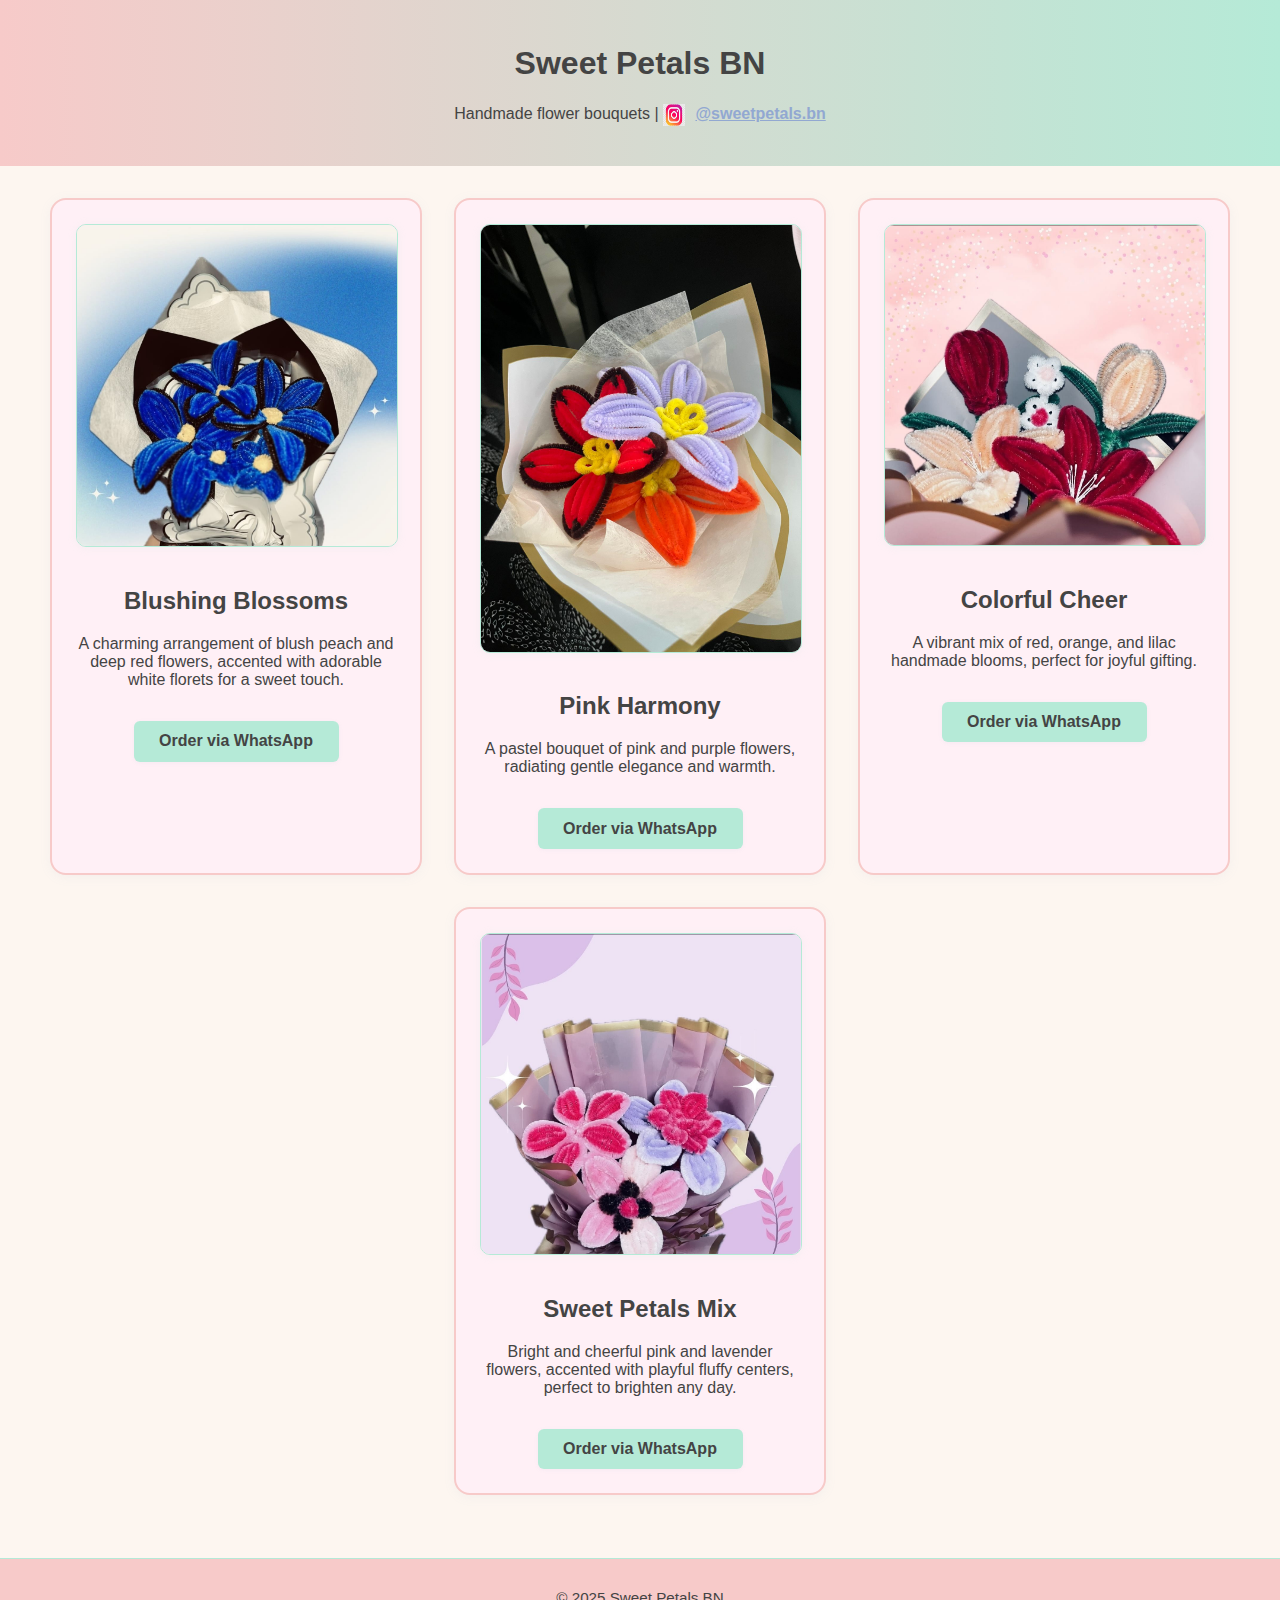
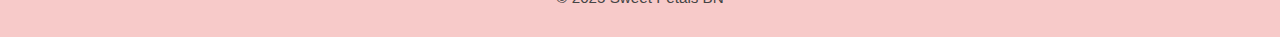
<file: index.html>
<!DOCTYPE html>
<html lang="en">
<head>
    <meta charset="UTF-8">
    <title>Sweet Petals BN</title>
    <meta name="viewport" content="width=device-width, initial-scale=1">
    <link href="style.css" rel="stylesheet">
</head>
<body>
    <header>
        <h1>Sweet Petals BN</h1>
        <p>
            Handmade flower bouquets |
            <img src="instagram.png" alt="Instagram" class="insta-icon">
            <a href="https://instagram.com/sweetpetals.bn" target="_blank">@sweetpetals.bn</a>
        </p>
    </header>
    <main>
        <section class="bouquet">
            <img src="flower3.jpeg" alt="Blushing Blossoms">
            <h2>Blushing Blossoms</h2>
            <p>A charming arrangement of blush peach and deep red flowers, accented with adorable white florets for a sweet touch.</p>
            <a class="order-btn" href="https://wa.me/6737221222?text=Hi%20Sweet%20Petals%20BN!%20I%20would%20like%20to%20order%20the%20Blushing%20Blossoms%20bouquet." target="_blank">
                Order via WhatsApp
            </a>
        </section>
        <section class="bouquet">
            <img src="flower1.jpeg" alt="Pink Harmony">
            <h2>Pink Harmony</h2>
            <p>A pastel bouquet of pink and purple flowers, radiating gentle elegance and warmth.</p>
            <a class="order-btn" href="https://wa.me/6737221222?text=Hi%20Sweet%20Petals%20BN!%20I%20would%20like%20to%20order%20the%20Pink%20Harmony%20bouquet." target="_blank">
                Order via WhatsApp
            </a>
        </section>
        <section class="bouquet">
            <img src="flower2.jpeg" alt="Colorful Cheer">
            <h2>Colorful Cheer</h2>
            <p>A vibrant mix of red, orange, and lilac handmade blooms, perfect for joyful gifting.</p>
            <a class="order-btn" href="https://wa.me/6737221222?text=Hi%20Sweet%20Petals%20BN!%20I%20would%20like%20to%20order%20the%20Colorful%20Cheer%20bouquet." target="_blank">
                Order via WhatsApp
            </a>
        </section>
        <section class="bouquet">
            <img src="flower4.jpeg" alt="Sweet Petals Mix">
            <h2>Sweet Petals Mix</h2>
            <p>Bright and cheerful pink and lavender flowers, accented with playful fluffy centers, perfect to brighten any day.</p>
            <a class="order-btn" href="https://wa.me/6737221222?text=Hi%20Sweet%20Petals%20BN!%20I%20would%20like%20to%20order%20the%20Sweet%20Petals%20Mix%20bouquet." target="_blank">
                Order via WhatsApp
            </a>
        </section>
    </main>
    <footer>
        <p>&copy; 2025 Sweet Petals BN</p>
    </footer>
</body>
</html>
</file>
<file: style.css>
body {
    font-family: 'Segoe UI', Arial, sans-serif;
    background: #fdf6f0;
    margin: 0;
    padding: 0;
    color: #444;
}
header {
    background: linear-gradient(90deg, #f7cac9 0%, #b5ead7 100%);
    color: #444;
    padding: 1.5em 0;
    text-align: center;
}
header a {
    color: #92a8d1;
    text-decoration: underline;
    font-weight: bold;
}
.insta-icon {
    vertical-align: middle;
    width: 22px;
    height: 22px;
    margin-right: 6px;
}
main {
    display: flex;
    flex-wrap: wrap;
    justify-content: center;
    gap: 2em;
    padding: 2em;
}
.bouquet {
    background: #fff0f6;
    border-radius: 16px;
    box-shadow: 0 2px 12px rgba(146,168,209,0.08);
    padding: 1.5em;
    max-width: 320px;
    text-align: center;
    border: 2px solid #f7cac9;
}
.bouquet img {
    max-width: 100%;
    border-radius: 10px;
    box-shadow: 0 1px 8px rgba(181,234,215,0.15);
    margin-bottom: 1em;
    border: 1.5px solid #b5ead7;
}
.order-btn {
    display: inline-block;
    margin-top: 1em;
    padding: 0.7em 1.6em;
    background: #b5ead7;
    color: #444;
    font-weight: bold;
    border-radius: 6px;
    text-decoration: none;
    transition: background 0.2s;
    border: none;
    box-shadow: 0 1px 4px rgba(146,168,209,0.08);
}
.order-btn:hover {
    background: #f7cac9;
    color: #444;
}
footer {
    text-align: center;
    padding: 1em 0;
    font-size: 0.95em;
    background: #f7cac9;
    color: #444;
    margin-top: 2em;
    border-top: 1px solid #b5ead7;
}
</file>
